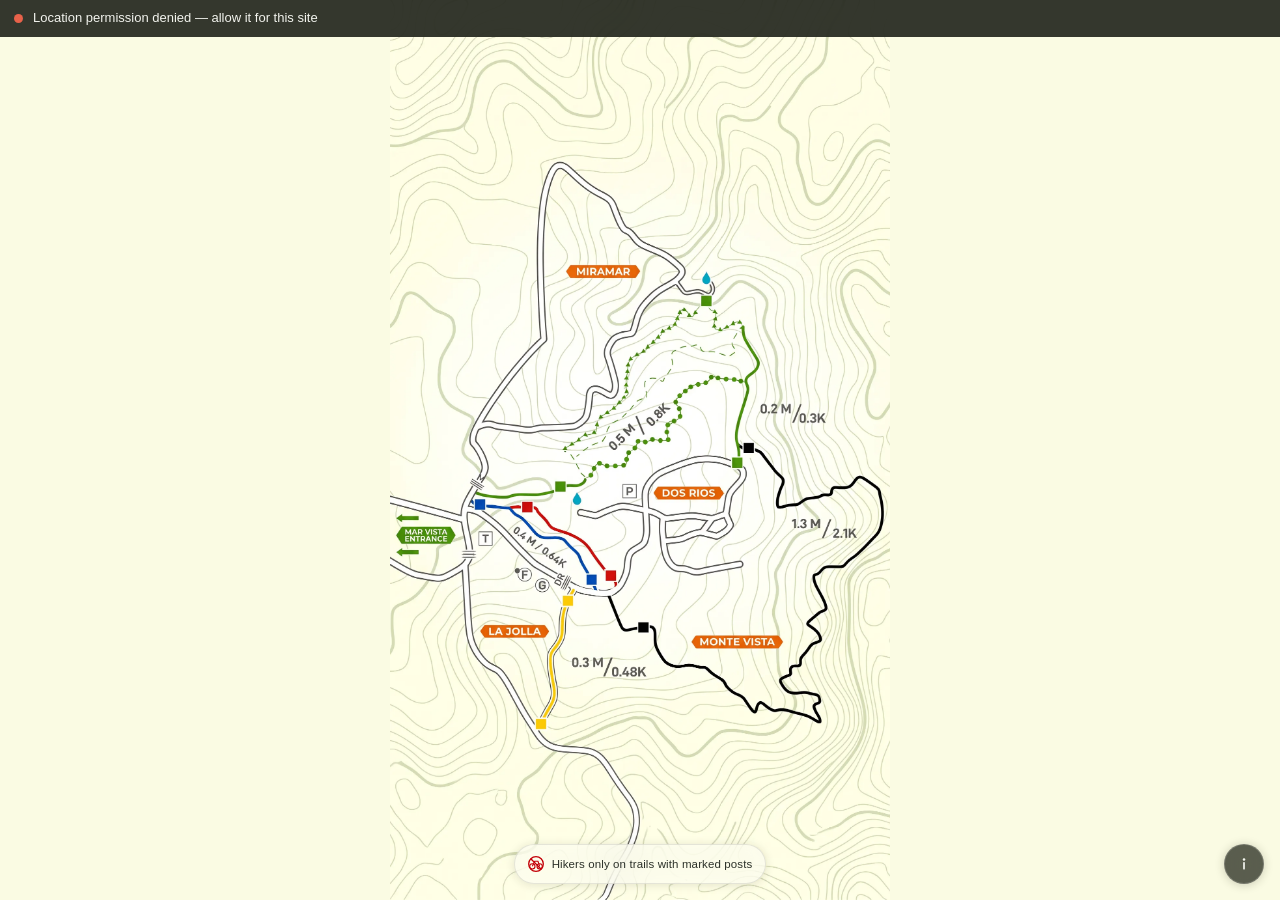
<file: index.html>
<!doctype html>
<html lang="en">
<head>
<meta charset="utf-8">
<meta name="viewport" content="width=device-width, initial-scale=1, maximum-scale=1, user-scalable=no, viewport-fit=cover">
<meta name="theme-color" content="#186060">
<meta name="apple-mobile-web-app-capable" content="yes">
<!-- NOT black-translucent: in standalone iOS puts the status bar beside the
     page rather than over it (the viewport is already short by the inset), so
     translucency never applies — and it forces WHITE status-bar text, which is
     unreadable on this cream. "default" gives dark text on a light bar. -->
<meta name="apple-mobile-web-app-status-bar-style" content="default">
<meta name="apple-mobile-web-app-title" content="Mar Vista Trails">
<title>Mar Vista Trails</title>
<link rel="manifest" href="manifest.webmanifest">
<link rel="icon" href="icons/favicon-32.png" sizes="32x32" type="image/png">
<link rel="icon" href="icons/icon-192.png" sizes="192x192" type="image/png">
<link rel="apple-touch-icon" href="icons/apple-touch-icon.png">
<link rel="stylesheet" href="styles.css">
</head>
<body>

<!-- The map is real DOM SVG, not a canvas: the browser rasterises it at the
     device's own pixel density, so it stays sharp at any zoom or DPR. -->
<div id="stage">
  <div id="sheet">
    <div id="art"></div>
    <div id="me" hidden>
      <div id="accuracy"></div>
      <div id="dot"></div>
    </div>
  </div>
</div>

<header id="status" hidden>
  <span id="statusDot" class="dot"></span>
  <span id="statusText">Waiting for GPS…</span>
</header>

<div id="footbar">
  <p class="rule">
    <svg class="nobike" viewBox="0 0 24 24" aria-hidden="true">
      <circle cx="6.5" cy="15.5" r="4"/><circle cx="17.5" cy="15.5" r="4"/>
      <path d="M6.5 15.5 10 8h5l2.5 7.5M10 8h4"/>
      <circle cx="12" cy="12" r="11" class="ring"/>
      <line x1="4.2" y1="4.2" x2="19.8" y2="19.8" class="ring"/>
    </svg>
    <span>Hikers only on trails with marked posts</span>
  </p>
  <button id="legendBtn" aria-expanded="false" aria-controls="drawer" aria-label="Legend">
    <svg viewBox="0 0 24 24" aria-hidden="true">
      <circle cx="12" cy="6.6" r="1.5" class="fill"/>
      <line x1="12" y1="10.5" x2="12" y2="17.8"/>
    </svg>
  </button>
</div>

<div id="scrim" hidden></div>

<aside id="drawer" hidden aria-label="Legend">
  <div class="grabber"></div>
  <div class="drawer-head">
    <h2>Legend</h2>
    <button id="drawerClose" aria-label="Close legend">
      <svg viewBox="0 0 24 24"><line x1="5" y1="5" x2="19" y2="19"/><line x1="19" y1="5" x2="5" y2="19"/></svg>
    </button>
  </div>

  <div class="drawer-body">

    <ul class="col">
        <li>
          <span class="sym heads">
            <i style="background:#0b40ca"></i><i style="background:#c30008"></i>
            <i style="background:#419208"></i><i style="background:#050306"></i>
            <i style="background:#f8d420"></i>
          </span>
          <span class="label">Trail head</span>
        </li>
        <li>
          <span class="sym"><span class="line" style="background:#193d87"></span></span>
          <span class="label">Blue “Breeze”</span>
          <span class="stars" data-n="2"></span>
        </li>
        <li>
          <span class="sym"><span class="line" style="background:#aa0d0a"></span></span>
          <span class="label">Red “Rápido”</span>
          <span class="stars" data-n="2"></span>
        </li>
        <li>
          <span class="sym dots"><i></i><i></i><i></i></span>
          <span class="label">Green “River”</span>
          <span class="stars" data-n="3"></span>
        </li>
        <li>
          <span class="sym"><span class="line dashed"></span></span>
          <span class="label">Green “Ridge”</span>
          <span class="stars" data-n="4"></span>
        </li>
        <li>
          <span class="sym tris"><i></i><i></i><i></i></span>
          <span class="label">Green “Mountain”</span>
          <span class="stars" data-n="4"></span>
        </li>
        <li>
          <span class="sym"><span class="line" style="background:#050306"></span></span>
          <span class="label">Black “Diamond”</span>
          <span class="stars" data-n="5"></span>
        </li>
        <li>
          <span class="sym"><span class="line" style="background:#ecd14e"></span></span>
          <span class="label">Yellow “Sunrise”</span>
          <span class="stars" data-n="3"></span>
        </li>
        <li class="key">
          <span class="sym"><span class="stars" data-n="1"></span></span>
          <span class="label">
            Difficulty / <span class="stars" data-n="1"></span> : easiest<br>
            <span class="stars" data-n="5"></span> : most difficult
          </span>
        </li>
    </ul>

    <p class="hint-foot">Tap any badge on the map to see what it is.</p>
  </div>
</aside>

<script src="app.js"></script>
</body>
</html>
</file>
<file: styles.css>
/* Colours sampled straight out of the original scan. */
:root {
  --paper: #fafbe3;   /* the map's own edge colour, so margins look intentional */
  --ink:   #393939;
  --bar:   #4d4d4d;
  --rule:  #bebebe;
  --green: #389401;
  --star:  #fda213;
  --water: #00a1d2;

  --ok:   #43d17a;
  --warn: #e8b33a;
  --bad:  #e8624a;

  --safe-t: env(safe-area-inset-top, 0px);
  --safe-b: env(safe-area-inset-bottom, 0px);
  --safe-l: env(safe-area-inset-left, 0px);
  --safe-r: env(safe-area-inset-right, 0px);
}

/* Standalone does not include the status bar in the viewport, so the top inset
   it reports has already been applied — padding by it again double-counts.
   This is the documented pattern, not a workaround:
   https://gist.github.com/cvan/6c022ff9b14cf8840e9d28730f75fc14
   The home indicator IS a real overlap, so --safe-b stays. */
@media (display-mode: standalone) {
  :root { --safe-t: 0px; }
}

* { box-sizing: border-box; }

html, body {
  margin: 0;
  /* NOT height:100% — in iOS standalone that resolves against an initial
     containing block which excludes the status bar, giving 812pt on a 874pt
     screen while env(safe-area-inset-top) still reports 62px. vh units are
     measured against the full screen, so the page finally covers it. */
  height: 100vh;
  height: 100dvh;
  overflow: hidden;
  overscroll-behavior: none;
  touch-action: none;            /* no pinch, no double-tap zoom, no rubber-banding */
  background: var(--paper);
  color: var(--ink);
  font: 15px/1.45 -apple-system, BlinkMacSystemFont, "Segoe UI", Roboto, sans-serif;
  -webkit-text-size-adjust: 100%;
  -webkit-user-select: none;
  user-select: none;
}

/* The map sheet: full screen width, taller than the viewport, centred and
   clipped. Real SVG in the DOM — the browser rasterises it at native DPR. */
#stage {
  position: fixed;
  top: 0;
  left: 0;
  width: 100%;
  height: 100vh;
  height: 100dvh;
  overflow: hidden;
  touch-action: none;
}
#stage.pannable { cursor: grab; }
#stage.pannable.dragging { cursor: grabbing; }
#stage.over-place { cursor: pointer; }

#backdrop {
  position: absolute;
  inset: 0;
  overflow: hidden;
}
#backdrop img {
  width: 100%;
  height: 100%;
  object-fit: cover;
  transform: scale(1.35);          /* overscan so the blur has no soft edge */
  filter: blur(38px) saturate(1.15) brightness(1.02);
}

/* Mobile first: on a phone the sheet fills the width and overflows top and
   bottom. On a wide window that would make the map absurdly large, so it is
   also capped at the width that makes it exactly viewport-tall — i.e. it
   switches from fill-width to fit-window without a breakpoint. */
#sheet {
  position: absolute;
  left: 0;
  top: 0;
  width: min(100%, calc(100dvh * var(--sheet-aspect, 0.5554)));
  aspect-ratio: var(--sheet-aspect, 0.449);
  transform-origin: 0 0;          /* JS drives translate+scale from here */
  will-change: transform;
}
#art { position: absolute; inset: 0; }
#art svg, #art img, #art picture { display: block; width: 100%; height: 100%; }
#art img {
  -webkit-user-drag: none;      /* belt and braces with draggable="false" */
  user-select: none;
  pointer-events: none;         /* gestures belong to #stage, not the image */
}

/* position marker, placed as a percentage of the sheet */
#me { position: absolute; left: 0; top: 0; transform: translate(-50%, -50%); }
#me[hidden] { display: none; }

#dot {
  width: 18px; height: 18px;
  border-radius: 50%;
  background: #1a73e8;
  border: 2.5px solid #fff;
  box-shadow: 0 1px 5px rgba(0,0,0,.4);
}

/* Translucent accuracy halo, clamped so a good fix is still visible */
#accuracy {
  position: absolute;
  left: 50%; top: 50%;
  transform: translate(-50%, -50%);
  min-width: 54px; min-height: 54px;
  border-radius: 50%;
  background: rgba(26,115,232,.16);
  border: 1px solid rgba(26,115,232,.28);
  pointer-events: none;
}

/* ---------- status bar ---------- */
#status[hidden] { display: none; }

#status {
  position: fixed;
  z-index: 10;
  top: 0; left: 0; right: 0;
  display: flex;
  align-items: center;
  gap: 10px;
  padding: max(var(--safe-t), 9px) max(var(--safe-r), 14px) 9px max(var(--safe-l), 14px);
  background: rgba(24, 28, 20, .88);
  -webkit-backdrop-filter: blur(12px);
  backdrop-filter: blur(12px);
  color: #f3f4ee;
  font-size: 13px;
  font-variant-numeric: tabular-nums;
}

#statusText { flex: 1; min-width: 0; overflow: hidden; text-overflow: ellipsis; white-space: nowrap; }

.dot {
  flex: none;
  width: 9px; height: 9px;
  border-radius: 50%;
  background: #8d99a6;
  transition: background .3s;
}
.dot.ok   { background: var(--ok); box-shadow: 0 0 0 4px rgba(67, 209, 122, .18); }
.dot.warn { background: var(--warn); }
.dot.bad  { background: var(--bad); }

/* ---------- bottom bar: standing rule + legend ---------- */
/* Three columns: an empty gutter the width of the button, the pill, then the
   button. The pill is centred on the screen rather than merely left of it. */
#footbar {
  position: fixed;
  z-index: 10;
  /* max(), not +: the OS inset and our margin are alternatives. Adding them
     put the bar 50pt up in standalone (34 inset + 16) while Safari, which
     reports no inset, got 16 — the same CSS reading very differently. */
  left: max(var(--safe-l), 16px);
  right: max(var(--safe-r), 16px);
  bottom: max(var(--safe-b), 16px);
  display: grid;
  grid-template-columns: 40px 1fr 40px;
  gap: 8px;
  align-items: stretch;      /* one height, set once, shared by both */
  height: 40px;
}

/* One material — frosted glass — in two themes.
 *
 *   light  : things you read   (the standing rule, place tooltips)
 *   dark   : things you press  (the legend button)
 *
 * Same blur, same saturation, so they belong to one system; inverted so the
 * control never reads as a label. */
.rule, #tip, #legendBtn, #drawer {
  -webkit-backdrop-filter: blur(16px) saturate(1.5);
  backdrop-filter: blur(16px) saturate(1.5);
}

.rule, #tip, #drawer {
  background: rgba(252, 252, 246, .62);
  color: #2b3028;
}

.rule, #tip {
  border: 1px solid rgba(24, 28, 20, .10);
  box-shadow: 0 1px 10px rgba(40, 40, 25, .13);
}

.rule {
  grid-column: 2;
  justify-self: center;      /* shrink to the text, centred in the gap */
  max-width: 100%;
  min-width: 0;
  margin: 0;
  display: flex;
  align-items: center;
  gap: 8px;
  padding: 0 13px;
  border-radius: 20px;
  overflow: hidden;
  font-size: 11.5px;
  font-weight: 500;
  line-height: 1.25;
  letter-spacing: .01em;
}
.rule .nobike { stroke: #c30008; }

/* The text must be its own flex child with min-width:0, otherwise it
   overflows into the pill's padding-right and eats it. */
.rule span {
  min-width: 0;
  overflow: hidden;
  text-overflow: ellipsis;
  white-space: nowrap;
}

#legendBtn {
  grid-column: 3;
  aspect-ratio: 1;           /* square from the shared height, so a true circle */
  display: grid; place-items: center;
  padding: 0;
  border: 1px solid rgba(255, 255, 255, .16);
  border-radius: 50%;
  background: rgba(22, 26, 18, .70);
  box-shadow: 0 1px 10px rgba(40, 40, 25, .22);
  color: #f6f7f1;
  cursor: pointer;
  -webkit-tap-highlight-color: transparent;
}
#legendBtn:active { background: rgba(22, 26, 18, .88); }
#footbar[hidden] { display: none; }
#legendBtn svg {
  width: 20px; height: 20px;
  fill: none;
  stroke: currentColor;
  stroke-width: 2;
  stroke-linecap: round;
}
#legendBtn svg .fill { fill: currentColor; stroke: none; }

/* ---------- drawer ---------- */
#scrim {
  position: fixed;
  inset: 0;
  z-index: 20;
  background: rgba(24, 28, 20, .22);
}
#scrim[hidden] { display: none; }

#drawer {
  position: fixed;
  z-index: 30;
  left: 0; right: 0; bottom: 0;
  margin: 0 auto;
  max-width: 560px;
  max-height: 82svh;
  display: flex;
  flex-direction: column;
  border-radius: 28px 28px 0 0;   /* = close button inset (12) + its radius (16) */
  border-top: 1px solid rgba(255, 255, 255, .55);
  /* Hangs 80px below the screen edge. Rubber-banding upward would otherwise
     lift the sheet off the bottom and expose bare page behind it. */
  padding-bottom: calc(max(var(--safe-b), 16px) + 80px);
  margin-bottom: -80px;
  touch-action: none;             /* the sheet itself drags; the list opts back in */
  will-change: transform;
}
#drawer[hidden] { display: none; }

@media (prefers-reduced-motion: reduce) {
  #drawer, #scrim { transition: none !important; }
}

.grabber {
  width: 38px; height: 4px;
  margin: 8px auto 0;
  border-radius: 2px;
  background: rgba(24, 28, 20, .20);
  position: relative;
}
.grabber::after {                 /* invisible, but a real finger target */
  content: "";
  position: absolute;
  left: -40px; right: -40px; top: -14px; bottom: -14px;
}

.drawer-head {
  display: flex;
  align-items: center;
  padding: 4px max(var(--safe-r), 56px) 14px max(var(--safe-l), 18px);
                                /* right clears the button; bottom keeps the list
                                   off it, top centres the title on it */
}
.drawer-head h2 {
  flex: 1;
  margin: 0;
  font-size: 15px;
  font-weight: 700;
  letter-spacing: .12em;
  text-transform: uppercase;
}
/* Concentric with the drawer's corner: centre sits 28px from the top and
   right edges, which is exactly the corner radius, so the gap to the arc and
   the gap to the straight edges are both 12px. */
#drawerClose {
  position: absolute;
  top: 11px;                    /* +1px border-top = 12 from the outer edge */
  right: 12px;
  width: 32px; height: 32px;
  display: grid; place-items: center;
  border: 0; border-radius: 50%;
  background: rgba(24, 28, 20, .07);
  color: var(--ink);
  cursor: pointer;
  -webkit-tap-highlight-color: transparent;
}
#drawerClose:active { background: rgba(24, 28, 20, .14); }
#drawerClose svg { width: 16px; height: 16px; fill: none; stroke: currentColor; stroke-width: 2; stroke-linecap: round; }

.drawer-body {
  overflow-y: auto;
  -webkit-overflow-scrolling: touch;
  overscroll-behavior: contain;
  touch-action: pan-y;           /* the one place scrolling is allowed */
  padding: 0 max(var(--safe-r), 14px) 18px max(var(--safe-l), 14px);
}

.note {
  margin: 0 0 12px;
  display: flex;
  align-items: center;
  gap: 7px;
  font-size: 11.5px;
  letter-spacing: .04em;
  text-transform: uppercase;
  color: #5c6157;
}
.nobike { width: 16px; height: 16px; flex: none; fill: none; stroke: #c30008; stroke-width: 1.6; }
.nobike .ring { stroke-width: 1.9; }

/* ---------- legend content ---------- */

.col { margin: 0; padding: 0; list-style: none; border: 1px solid rgba(24, 28, 20, .13); }

.col li {
  display: flex;
  align-items: center;
  gap: 8px;
  padding: 6px 8px;
  min-height: 32px;
  font-size: 13px;
}
.col li + li { border-top: 1px solid rgba(24, 28, 20, .10); }

.sym { flex: none; width: 60px; display: flex; align-items: center; justify-content: center; gap: 3px; }
.label { flex: 1; min-width: 0; }

.heads i { width: 8px; height: 8px; display: block; }

.line { width: 44px; height: 2.5px; display: block; }
.line.dashed { height: 0; background: none; border-top: 3px dashed var(--green); }

.dots i { width: 7px; height: 7px; border-radius: 50%; background: var(--green); display: block; }
.tris i {
  width: 0; height: 0; display: block;
  border-left: 5px solid transparent;
  border-right: 5px solid transparent;
  border-bottom: 9px solid var(--green);
}

.stars { flex: none; color: var(--star); letter-spacing: -.04em; white-space: nowrap; }
.stars::before { content: "★"; }
.stars[data-n="2"]::before { content: "★★"; }
.stars[data-n="3"]::before { content: "★★★"; }
.stars[data-n="4"]::before { content: "★★★★"; }
.stars[data-n="5"]::before { content: "★★★★★"; }

.mk { font-weight: 700; letter-spacing: .04em; }

.badge {
  position: relative;
  display: grid;
  place-items: center;
  width: 19px; height: 19px;
  border: 1.4px solid var(--ink);
  font-size: 11.5px;
  font-weight: 500;
}
.badge.round { border-radius: 50%; }
.badge.dotted::before {
  content: "";
  position: absolute;
  top: -2px; left: -1px;
  width: 4px; height: 4px;
  border-radius: 50%;
  background: var(--ink);
}

.gate {
  display: block;
  padding-bottom: 4px;
  font-size: 12px;
  font-weight: 500;
  line-height: 1;
  border-bottom: 4px double var(--ink);
}
.gate.locked { width: 20px; border-bottom-width: 5px; }

.drop { width: 15px; height: 15px; fill: var(--water); }



/* ---------- tappable places on the map ---------- */
/* No hit-box elements: taps are matched to the nearest place in JS, so
   badges that sit almost on top of each other cannot fight over the tap. */
#sheet { touch-action: none; }

/* one-off hint on load, showing where the tappable places are */
.place-hint {
  position: absolute;
  width: 30px; height: 30px;
  margin: -15px 0 0 -15px;
  border-radius: 50%;
  background: rgba(0, 200, 230, .30);
  border: 1.5px solid rgba(0, 170, 210, .65);
  pointer-events: none;
  opacity: 0;
  animation: place-hint 2.2s ease-out both;
}
.place-hint.hover { animation: none; opacity: 1; }
.place-hint.hover[hidden] { display: none; }
@keyframes place-hint {
  0%        { opacity: 0; transform: scale(.4); }
  15%       { opacity: 1; transform: scale(1.1); }
  25%, 70%  { opacity: 1; transform: scale(1); }
  100%      { opacity: 0; transform: scale(1); }
}
@media (prefers-reduced-motion: reduce) {
  .place-hint { animation-name: place-hint-fade; }
  @keyframes place-hint-fade { 0%, 100% { opacity: 0; } 15%, 70% { opacity: 1; } }
}

#tip {
  position: absolute;
  transform-origin: 50% 100%;
  margin-top: -12px;            /* sit just above the badge */
  padding: 6px 11px;
  border-radius: 14px;
  font-size: 12.5px;
  font-weight: 600;
  white-space: nowrap;
  pointer-events: none;
}
#tip[hidden] { display: none; }
#tip::after {                    /* little pointer down to the badge */
  content: "";
  position: absolute;
  left: 50%; bottom: -5px;
  width: 9px; height: 9px;
  margin-left: -5px;
  background: inherit;
  border-right: 1px solid rgba(24, 28, 20, .10);
  border-bottom: 1px solid rgba(24, 28, 20, .10);
  transform: rotate(45deg);
}


/* the difficulty key sits with the stars it explains, as the last row —
   laid out like the printed legend: a star in the symbol column, two lines */
.col li.key { font-size: 11px; color: #5c6157; line-height: 1.45; }
.col li.key .sym .stars { font-size: 15px; }

.hint-foot {
  margin: 12px 0 0;
  font-size: 12px;
  color: #5c6157;
}
</file>
